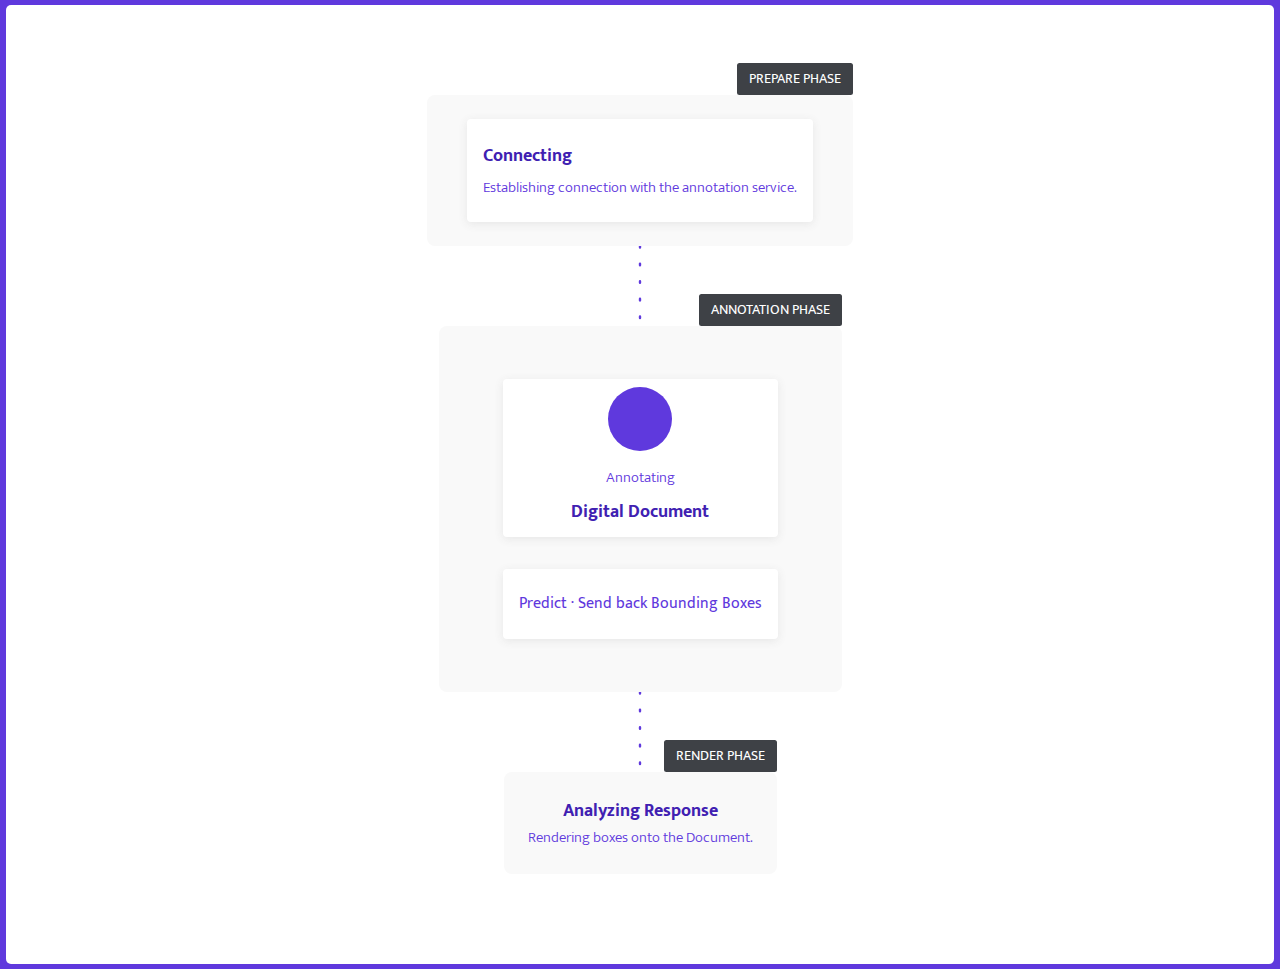
<file: annotation-services/index.html>
<!DOCTYPE html>
<html lang="en" >
<head>
  <meta charset="UTF-8">
  <title>Loading annotation services

  </title>
  <meta charset="UTF-8"/>
<meta name="viewport" content="width=device-width, initial-scale=1.0"/>
<meta http-equiv="X-UA-Compatible" content="ie=edge"/><link rel="stylesheet" href="./style.css">

</head>
<body>
<section class="container">

  <div class="container__sources">

    <div class="sources--cms">
      <h3>Connecting</h3>
      <p>Establishing connection with the annotation service.</p>
    </div>
  </div>

  <svg viewbox="0 0 10 100">
    <line x1="5" x2="5" y1="0" y2="100"/>
  </svg>


  <div class="container__build">

    <div class="build--powered" style="padding: 0.5rem;margin-top: 0.5rem">
      <svg viewbox="0 0 100 100">
        <circle cx="50" cy="50" r="50"/>
      </svg>
      <p>Annotating</p>
      <h3>Digital Document</h3>
    </div>

    <div class="build--stack" style="margin-bottom: 0.5rem;" id="scrollEle">
        Predict · Send back Bounding Boxes
    </div>

  </div>

  <svg viewbox="0 0 10 100">
    <line x1="5" x2="5" y1="0" y2="100"/>
  </svg>

  <div class="container__deploy">
    <h3>Analyzing Response</h3>
    <p>Rendering boxes onto the Document.</p>
  </div>

</section>
<script>
  setTimeout(function() {
    document.getElementById("scrollEle").scrollIntoView()
  },2000)
</script>

</body>
</html>
</file>
<file: annotation-services/style.css>
@import url("https://fonts.googleapis.com/css?family=Mukta:300,400,700");
.tooltip,
.container__sources:before,
.container__build:before,
.container__deploy:before {
  position: absolute;
  right: 0;
  bottom: 100%;
  color: #fff;
  background: #ffb238;
  background: #11BCAF;
  background: #3E4146;
  text-transform: uppercase;
  font-size: 0.9rem;
  padding: 0.25rem 0.75rem;
  border-radius: 2.5px;
}
.card,
.container__sources div,
.container__build div {
  line-height: 2;
  background: #fff;
  padding: 1.2rem 1rem;
  border-radius: 4px;
  box-shadow: 0 2px 10px #e6e6e6;
}
* {
  box-sizing: border-box;
  margin: 0;
  padding: 0;
}
body {
  min-height: 100vh;
  width: 100%;
  font-family: 'Mukta', sans-serif;
  color: #5f39dd;
  background: #5f39dd;
}
.container {
  margin: 0.5vh 0.5vw;
  padding: 10vh 0;
  background: #fff;
  border-radius: 5px;
  display: flex;
  flex-direction: column;
  align-items: center;
  text-align: center;
}
.container svg {
  height: 5rem;
}
.container svg line {
  stroke: #5f39dd;
  stroke-width: 3px;
  stroke-linecap: round;
  stroke-dasharray: 2px 20px;
  animation: animateline 5s linear both infinite;
}
h3 {
  font-size: 1.1rem;
  color: #411fb2;
}
p {
  font-size: 0.95rem;
  font-weight: 300;
}
.container__sources {
  display: flex;
  border-radius: 8px;
  padding: 1.5rem;
  background: #f9f9f9;
  position: relative;
}
.container__sources:before {
  content: 'PREPARE PHASE';
}
.container__sources div {
  text-align: left;
  margin: 0 1rem;
}
.container__build {
  padding: 5vh 5vw;
  border-radius: 8px;
  background: #f9f9f9;
  position: relative;
}
.container__build:before {
  content: 'ANNOTATION PHASE';
}
.container__build div {
  margin: 2rem 0;
}
.container__build div svg {
  width: 4rem;
  height: auto;
  fill: #5f39dd;
}
.container__deploy {
  background: #f9f9f9;
  padding: 1.5rem;
  border-radius: 8px;
  position: relative;
}
.container__deploy:before {
  content: 'RENDER PHASE';
}
@media (max-width: 700px) {
  .container__sources {
    flex-direction: column;
  }
  .container__sources div {
    margin: 1rem 0;
  }
}
@-moz-keyframes animateline {
  from {
    stroke-dashoffset: 0;
  }
  to {
    stroke-dashoffset: -5rem;
  }
}
@-webkit-keyframes animateline {
  from {
    stroke-dashoffset: 0;
  }
  to {
    stroke-dashoffset: -5rem;
  }
}
@-o-keyframes animateline {
  from {
    stroke-dashoffset: 0;
  }
  to {
    stroke-dashoffset: -5rem;
  }
}
@keyframes animateline {
  from {
    stroke-dashoffset: 0;
  }
  to {
    stroke-dashoffset: -5rem;
  }
}
</file>
